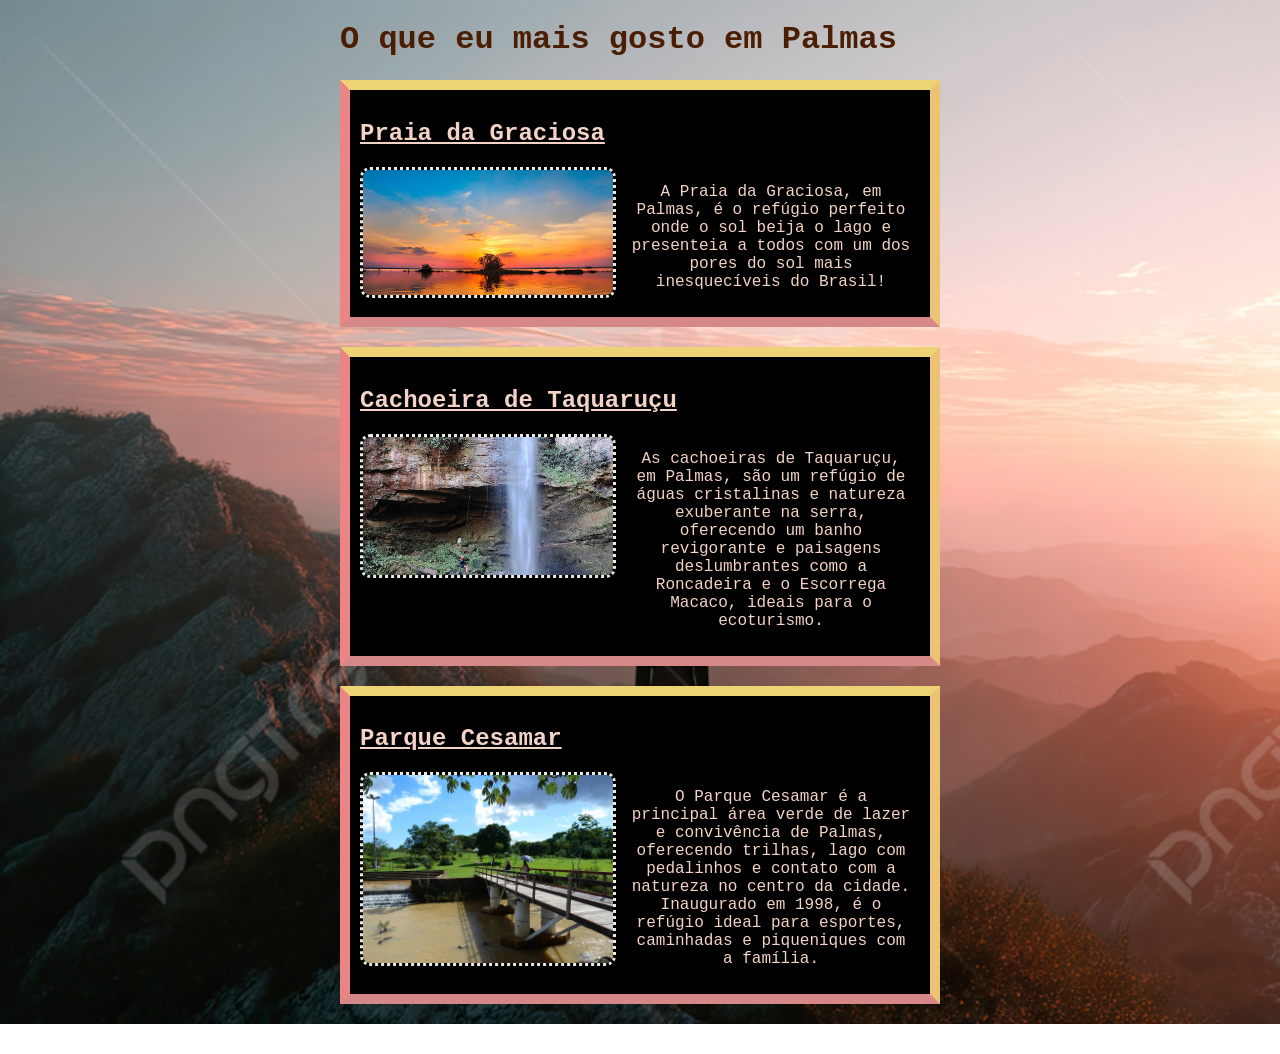
<file: index.html>
<!DOCTYPE html>
<html lang="en">
<head>
    <meta charset="UTF-8">
    <meta name="viewport" content="width=device-width, initial-scale=1.0">
    <title>O que eu mais gosto em Palmas</title>
    <link rel="stylesheet" href="estilo.css">
    
</head>

<body>
    <div class="container">
        <h1>O que eu mais gosto em Palmas</h1>
        <div class="Lugares">
            <div class="lugar">
                <!--Lugar 1-->
                    <h2>Praia da Graciosa</h2>
                    <img src="imagens/praia da garciosa.jpg" alt="Paia da Graciosa">
                    <p>A Praia da Graciosa, em Palmas, é o refúgio perfeito onde o sol beija o lago
                         e presenteia a todos com um dos pores do sol mais inesquecíveis do Brasil!</p>
            </div>
                <div class="lugar">
                <!--Lugar 2-->
                    <h2>Cachoeira de Taquaruçu</h2>
                    <img src="imagens/Cachoeira.jpg" alt="Cachoeira de Taquaruçu">
                    <p>As cachoeiras de Taquaruçu, em Palmas, são um refúgio de águas cristalinas
                         e natureza exuberante na serra, oferecendo um banho revigorante e paisagens
                          deslumbrantes como a Roncadeira e o Escorrega Macaco, ideais para o ecoturismo.</p>
            </div>
                <div class="lugar">
                <!--Lugar 3-->
                    <h2>Parque Cesamar</h2>
                    <img src="imagens/Parque.jpg" alt="Parque Cesamar">
                    <p>O Parque Cesamar é a principal área verde de lazer e convivência de Palmas, 
                        oferecendo trilhas, lago com pedalinhos e contato com a natureza no centro da cidade. 
                        Inaugurado em 1998, é o refúgio ideal para esportes, caminhadas e piqueniques com a família.</p>  
                </div>
          </div>
        </div>
</body>
</html>
</file>
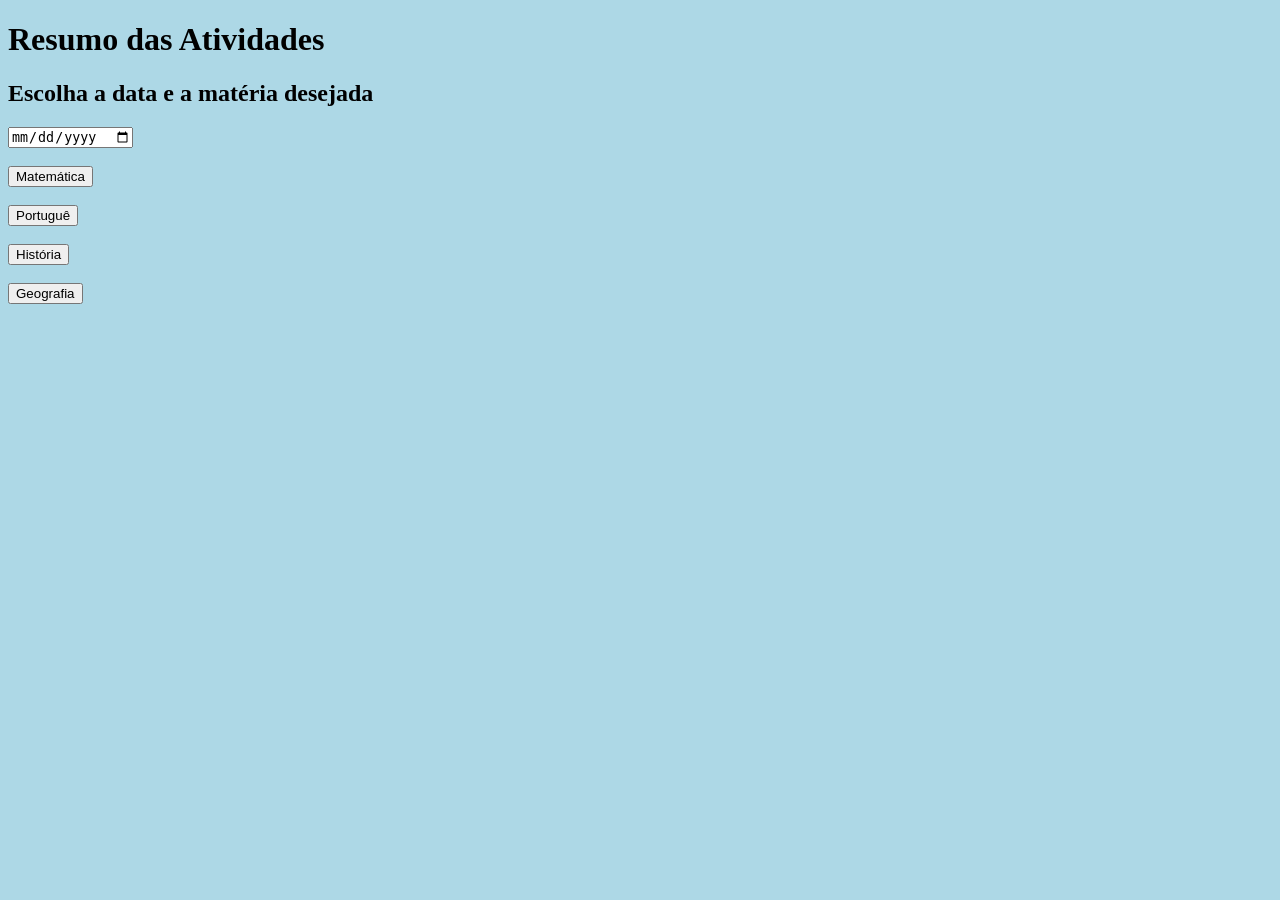
<file: Protot.simples/Entrada.html>
<!DOCTYPE html>
<html lang="en">
<head>
    <meta charset="UTF-8">
    <meta name="viewport" content="width=device-width, initial-scale=1.0">
    <title>Resumos e Atividades</title>
    <style>
       body {
  background-color: lightblue;
}
    </style>
</head>
<body><style>
     {
        color: rgb(223, 14, 177);
    }

    </style>
    <h1>Resumo das Atividades</h1>
    <h2>Escolha a data e a matéria desejada</h2>
    <input type="date"><br><br>
    <button>Matemática</button><br><br>
    <button>Portuguê<s></s></button><br><br>
    <button>História</button><br><br>
    <button>Geografia</button><br><br>
   </form>
    </section>
    </main>
</body>
</html>
</file>
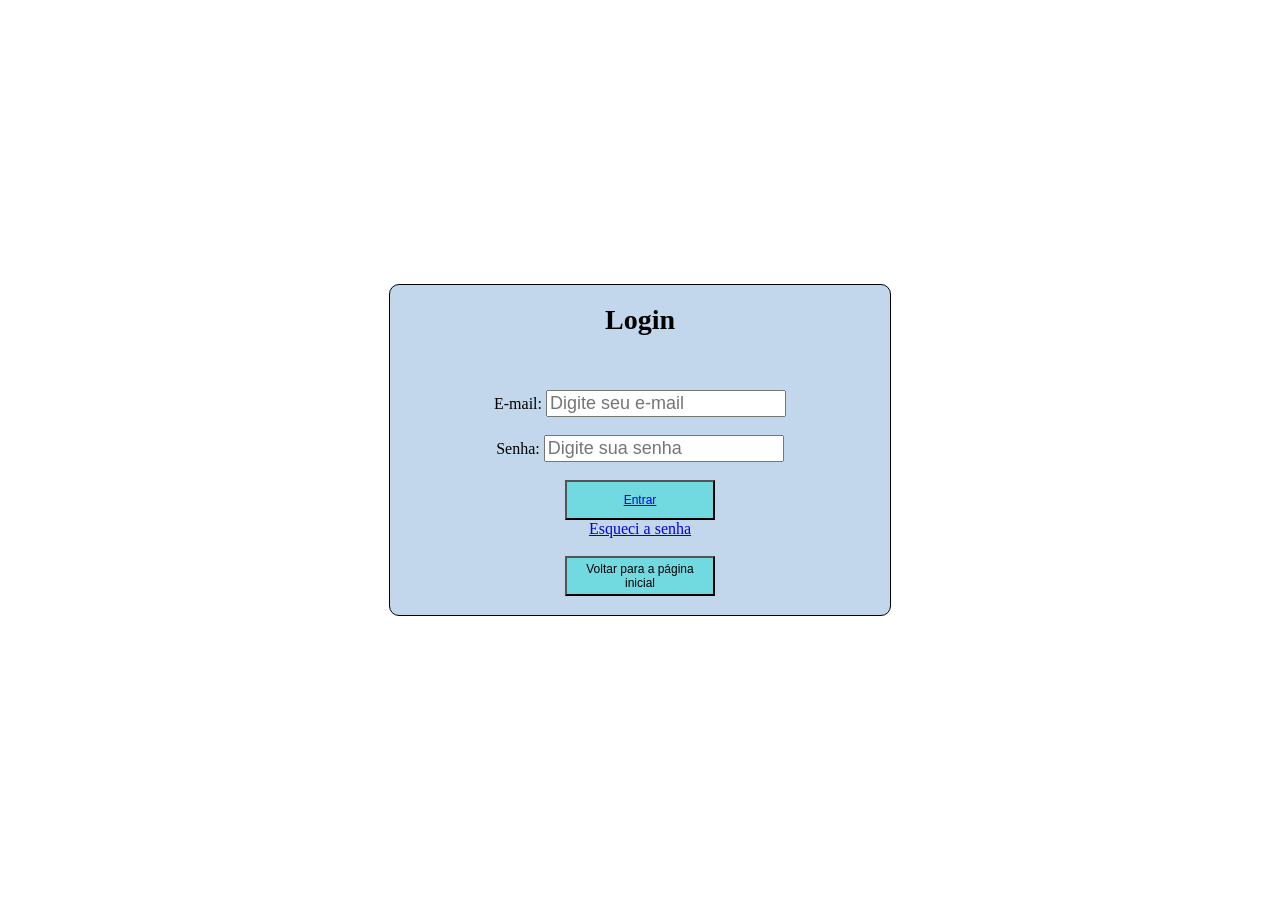
<file: Protot.simples/Login.html>
<!DOCTYPE html>
<html lang="en">
<head>
    <meta charset="UTF-8">
    <meta name="viewport" content="width=device-width, initial-scale=1.0">
    <title>Login</title>
    <link rel="stylesheet" href="login.css">
</head>
<body>
    <div class="login-box">
        <h1>Login</h1><br><br>
        <label>E-mail:</label>
        <input type=" password" name="e-mail" placeholder="Digite seu e-mail"><br><br>
        <label>Senha:</label>
        <input type="password" name="Senha" placeholder="Digite sua senha"><br><br>
        <button type="submit"><a href="Entrada.html">Entrar</a></button><br>
         <a href="#"> Esqueci a senha</a><br><br>
         <button type="submit">Voltar para a página inicial</button>
        <a href="Pagina  inicial.html"</a>
            <h1></h1>
      </div>
</body>
</html>
</file>
<file: estilo.css>
body {
    background: url(imagens/fundo.jpg);
    background-repeat: no-repeat;
    background-size: cover;
    font-family: monospace, sans-serif;
    color: rgb(241, 241, 209);
    }
    
h1{
    color: rgb(75, 29, 3);
    text-decoration: wavy;
    
}
h2{
    text-decoration: underline;

}

img {
    width: 250px;
    height: auto;
    border-radius: 10px;
    border-color: rgb(233, 235, 227);
    border-style: dotted; 
    float: left;
    margin-right: 15px;
    margin-bottom: 10px;
}
p{
    text-align: right;
    margin-right: auto;
    width: 50%;
    display: inline-flex;
    gap: 30px;
    
}
.container{
    border: 10px;color: rgb(243, 211, 198);
    margin: auto;
    width: 600px;
    justify-items: center;
    
}
.lugares{
    border: 2px transparent
    float: left;
    width: 400px;
    justify-items: center;
}
.lugar{
    border: 10px solid;
    background-color: black;
    border-color: #eed276 #ecc375 #d68888 #eb8585;
    margin-bottom: 20px;
    padding: 10px;
    justify-items:center ;
}
.container p{
    text-align: center;
}
</file>
<file: Protot.simples/login.css>
body {
   background-image: url(https://img.freepik.com/vetores-gratis/ferramentas-de-aprendizagem-imprimiveis-modelo-de-quadro-de-fronteira_1308-160299.jpg?semt=ais_hybrid&w=740&q=80);
   background-size: cover;

login {
   font-size: 30px;
   color: rgba(77, 10, 10, 0.603);
}

} 
.login-box {
   width: 500px; mar;
   margin: 200 px auto;
   padding: 30;
   background-color: rgb(194, 215, 235);
   border: 0.5px solid black;
   border-radius: 10px;
   text-align: center;
   
}
body {
   display: flex;
   justify-content: center;
   align-items: center;
   height: 100vh;
   margin: 0;
}
h1 {
font-size: 28px;

}
input {
   font-size: 18px;
}
button {
   font-size: 12px;
   background-color: rgb(113, 217, 224);
   color: black;
   width: 150px;
   height: 40px;

}
</file>
